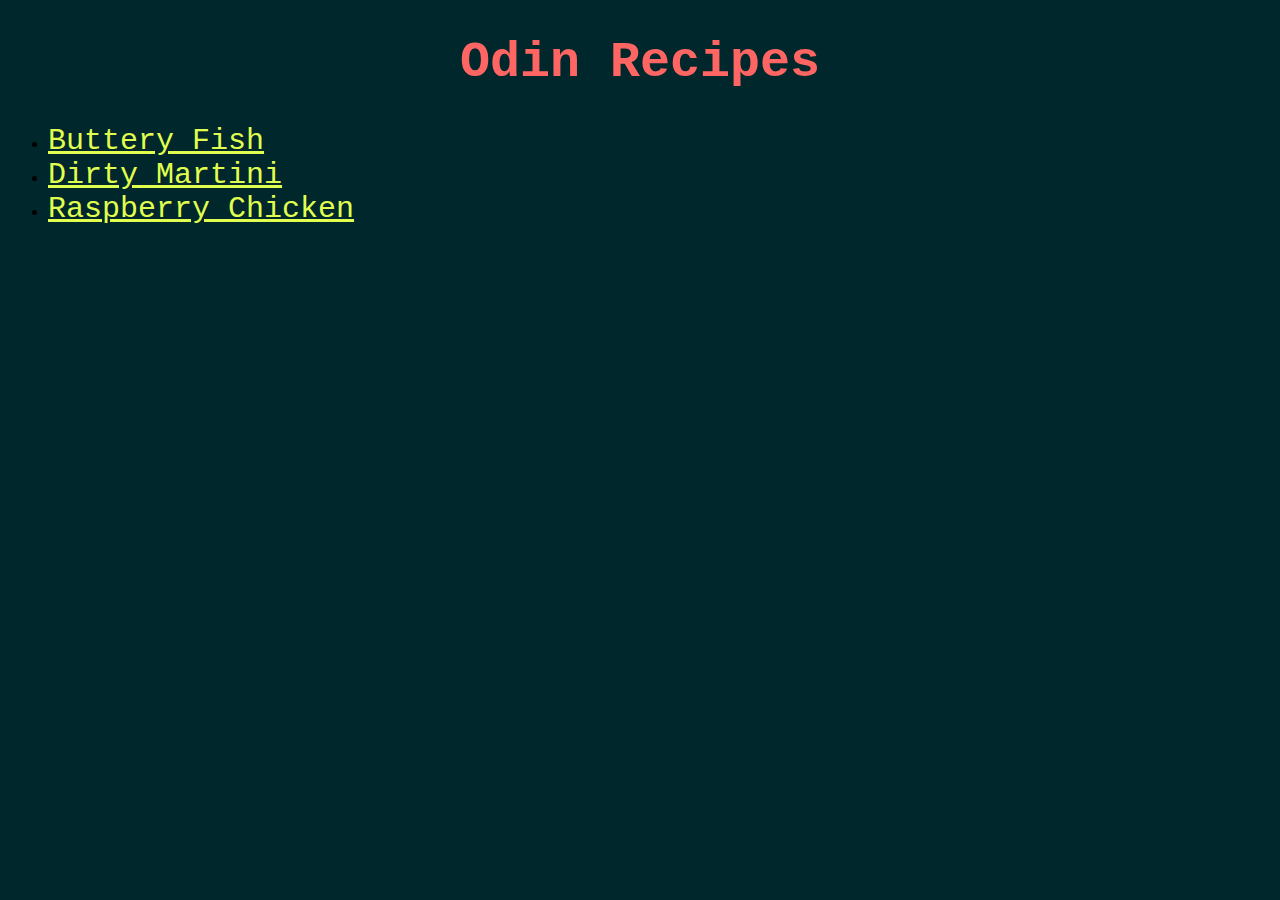
<file: index.html>
<!DOCTYPE html>
<html lang="en"> 
    <head>
        <link rel="stylesheet" href="style.css">
        <meta charset="UTF-8">
        <title>Odin Recipes</title>

    </head>

    <body>
        <h1>Odin Recipes</h1>
        <ul>
            <li><a href="recipes/buttery-fish.html">Buttery Fish</a></li>
            <li><a href="recipes/dirty-martini.html">Dirty Martini</a></li>
            <li><a href="recipes/raspberry-chicken.html">Raspberry Chicken</a></li>

        </ul>

    </body>
</html>
</file>
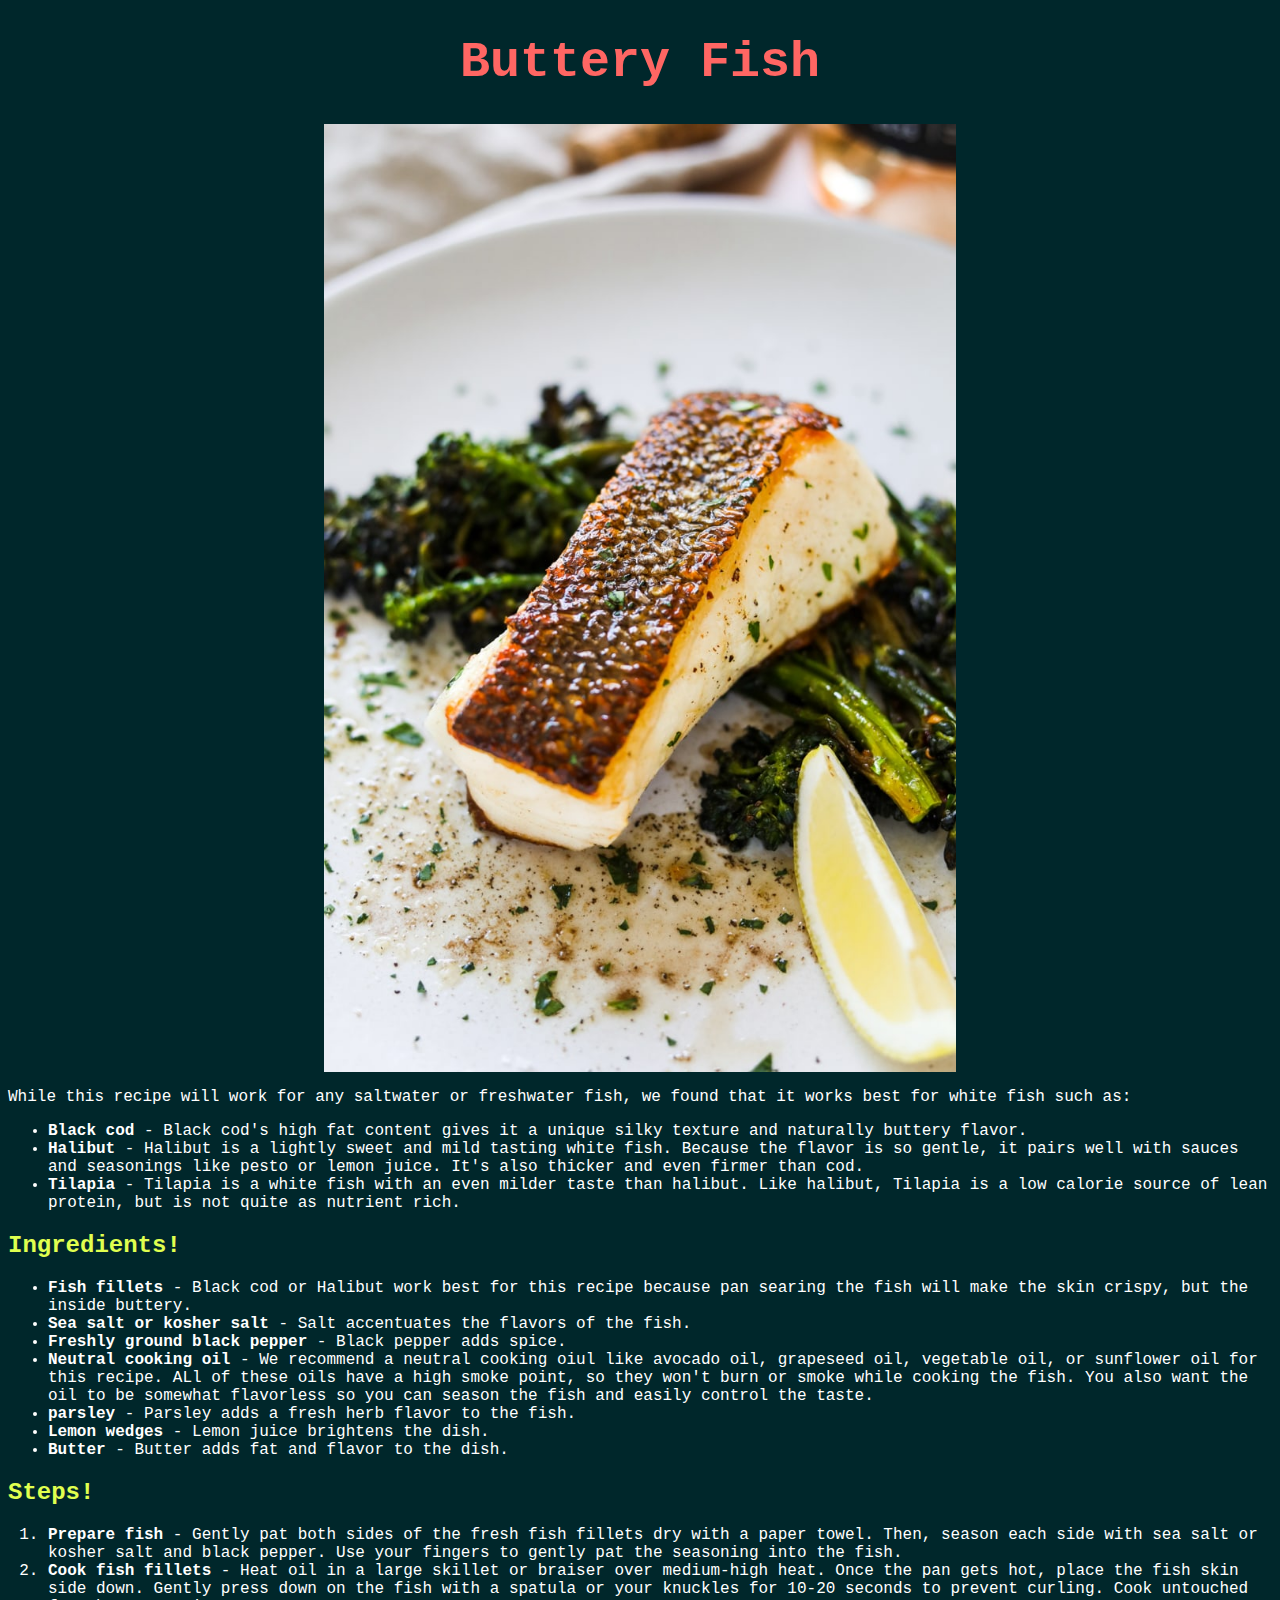
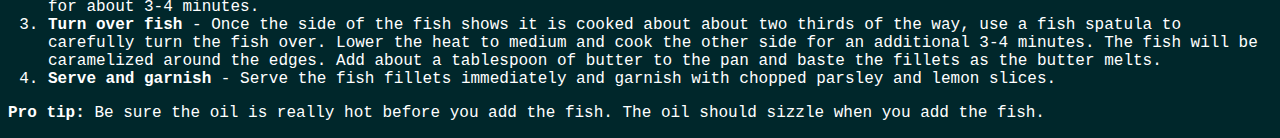
<file: recipes/buttery-fish.html>
<!DOCTYPE html>
<html lang="en">
<head>
    <meta charset="UTF-8">
    <meta http-equiv="X-UA-Compatible" content="IE=edge">
    <meta name="viewport" content="width=device-width, initial-scale=1.0">
    <title>Odin Recipes - Fish</title>

    <style>
        *{background-color: #00272B}
        h1{
            color:#FF6663;
            font-family:'Courier New', Courier, monospace;
            font-size: 50px;
            text-align:center;
        }
        h2{
            color:#E0FF4F;
            font-family: 'Courier New', Courier, monospace;
        }
        .text{
            color:white;
            font-family: 'Courier New', Courier, monospace;
        }
        .center {
            display: block;
            margin-left: auto;
            margin-right: auto;
             width: 50%;
        }
    
    </style>

</head>
<body>
    <h1>Buttery Fish</h1>
    <img src="../images/fish.jpg" class= "center"> 
    <p class="text">While this recipe will work for any saltwater or freshwater fish, we found that it works best for white fish such as:</p>
    <ul class="text">
        <li><strong>Black cod</strong> - Black cod's high fat content gives it a unique silky texture and naturally buttery flavor. </li>
        <li><strong>Halibut</strong> - Halibut is a lightly sweet and mild tasting white fish. Because the flavor is so gentle, it pairs well with sauces and seasonings like pesto or lemon juice. It's also thicker and even firmer than cod.</li>
        <li><strong>Tilapia</strong> - Tilapia is a white fish with an even milder taste than halibut. Like halibut, Tilapia is a low calorie source of lean protein, but is not quite as nutrient rich.</li>
    </ul>
    <h2>Ingredients!</h2>
    <ul class="text">
        <li><strong>Fish fillets</strong> - Black cod or Halibut work best for this recipe because pan searing the fish will make the skin crispy, but the inside buttery. </li>
        <li><strong>Sea salt or kosher salt</strong> - Salt accentuates the flavors of the fish.</li>
        <li><strong>Freshly ground black pepper</strong> - Black pepper adds spice.</li>
        <li><strong>Neutral cooking oil</strong> - We recommend a neutral cooking oiul like avocado oil, grapeseed oil, vegetable oil, or sunflower oil for this recipe. ALl of these oils have a high smoke point, so they won't burn or smoke while cooking the fish. You also want the oil to be somewhat flavorless so you can season the fish and easily control the taste.</li>
        <li><strong>parsley</strong> - Parsley adds a fresh herb flavor to the fish.</li>
        <li><strong>Lemon wedges</strong> - Lemon juice brightens the dish.</li>
        <li><strong>Butter</strong> - Butter adds fat and flavor to the dish.</li>
    </ul>
    
    <h2>Steps!</h2>
    <ol class="text">
        <li><strong>Prepare fish</strong> - Gently pat both sides of the fresh fish fillets dry with a paper towel. Then, season each side with sea salt or kosher salt and black pepper. Use your fingers to gently pat the seasoning into the fish.</li>
        <li><strong>Cook fish fillets</strong> - Heat oil in a large skillet or braiser over medium-high heat. Once the pan gets hot, place the fish skin side down. Gently press down on the fish with a spatula or your knuckles for 10-20 seconds to prevent curling. Cook untouched for about 3-4 minutes.</li>
        <li><strong>Turn over fish</strong> - Once the side of the fish shows it is cooked about about two thirds of the way, use a fish spatula to carefully turn the fish over. Lower the heat to medium and cook the other side for an additional 3-4 minutes. The fish will be caramelized around the edges. Add about a tablespoon of butter to the pan and baste the fillets as the butter melts.</li>
        <li><strong>Serve and garnish</strong> - Serve the fish fillets immediately and garnish with chopped parsley and lemon slices.</li>
    </ol>
   
    <p class="text"><strong>Pro tip:</strong> Be sure the oil is really hot before you add the fish. The oil should sizzle when you add the fish.</p></li>
    
</body>
</html>
</file>
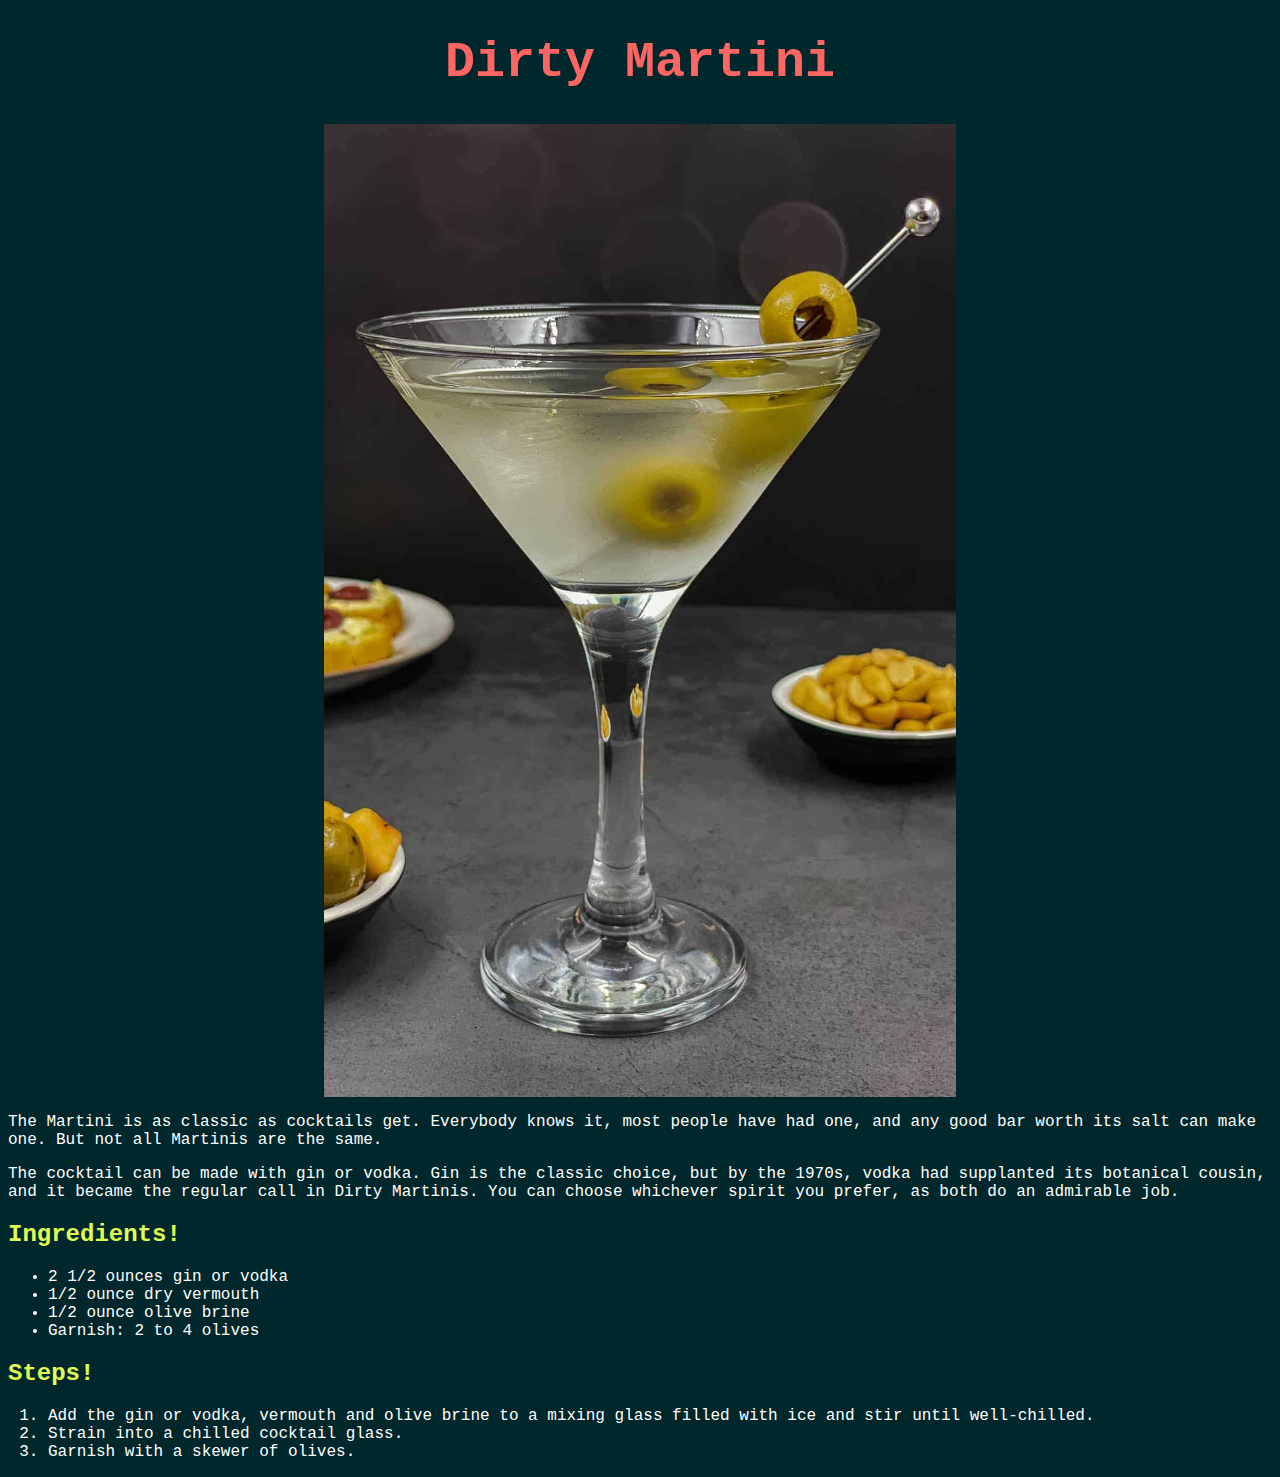
<file: recipes/dirty-martini.html>
<!DOCTYPE html>
<html lang="en">
<head>
    <meta charset="UTF-8">
    <meta http-equiv="X-UA-Compatible" content="IE=edge">
    <meta name="viewport" content="width=device-width, initial-scale=1.0">
    <title>Odin Recipes - Martini</title>

    <style>
        *{background-color: #00272B}
        h1{
            color:#FF6663;
            font-family:'Courier New', Courier, monospace;
            font-size: 50px;
            text-align:center;
        }
        h2{
            color:#E0FF4F;
            font-family: 'Courier New', Courier, monospace;
        }
        .text{
            color:white;
            font-family: 'Courier New', Courier, monospace;
        }
        .center {
            display: block;
            margin-left: auto;
            margin-right: auto;
             width: 50%;
        }
    
    </style>

</head>
<body>
    <h1>Dirty Martini</h1>
    <img src="../images/martini.jpg" class="center">
    <p class="text">The Martini is as classic as cocktails get. Everybody knows it, most people have had one, and any good bar worth its salt can make one. But not all Martinis are the same.</p>
    <p class="text">The cocktail can be made with gin or vodka. Gin is the classic choice, but by the 1970s, vodka had supplanted its botanical cousin, and it became the regular call in Dirty Martinis. You can choose whichever spirit you prefer, as both do an admirable job.</p>
    
    <h2>Ingredients!</h2>
    <ul class="text">
        <li>2 1/2 ounces gin or vodka</li>
        <li>1/2 ounce dry vermouth</li>
        <li>1/2 ounce olive brine</li>
        <li>Garnish: 2 to 4 olives</li>
    </ul>

    <h2>Steps!</h2>
    <ol class="text">
        <li>Add the gin or vodka, vermouth and olive brine to a mixing glass filled with ice and stir until well-chilled.</li>
        <li>Strain into a chilled cocktail glass.</li>
        <li>Garnish with a skewer of olives.</li>
    </ol>
    
</body>
</html>
</file>
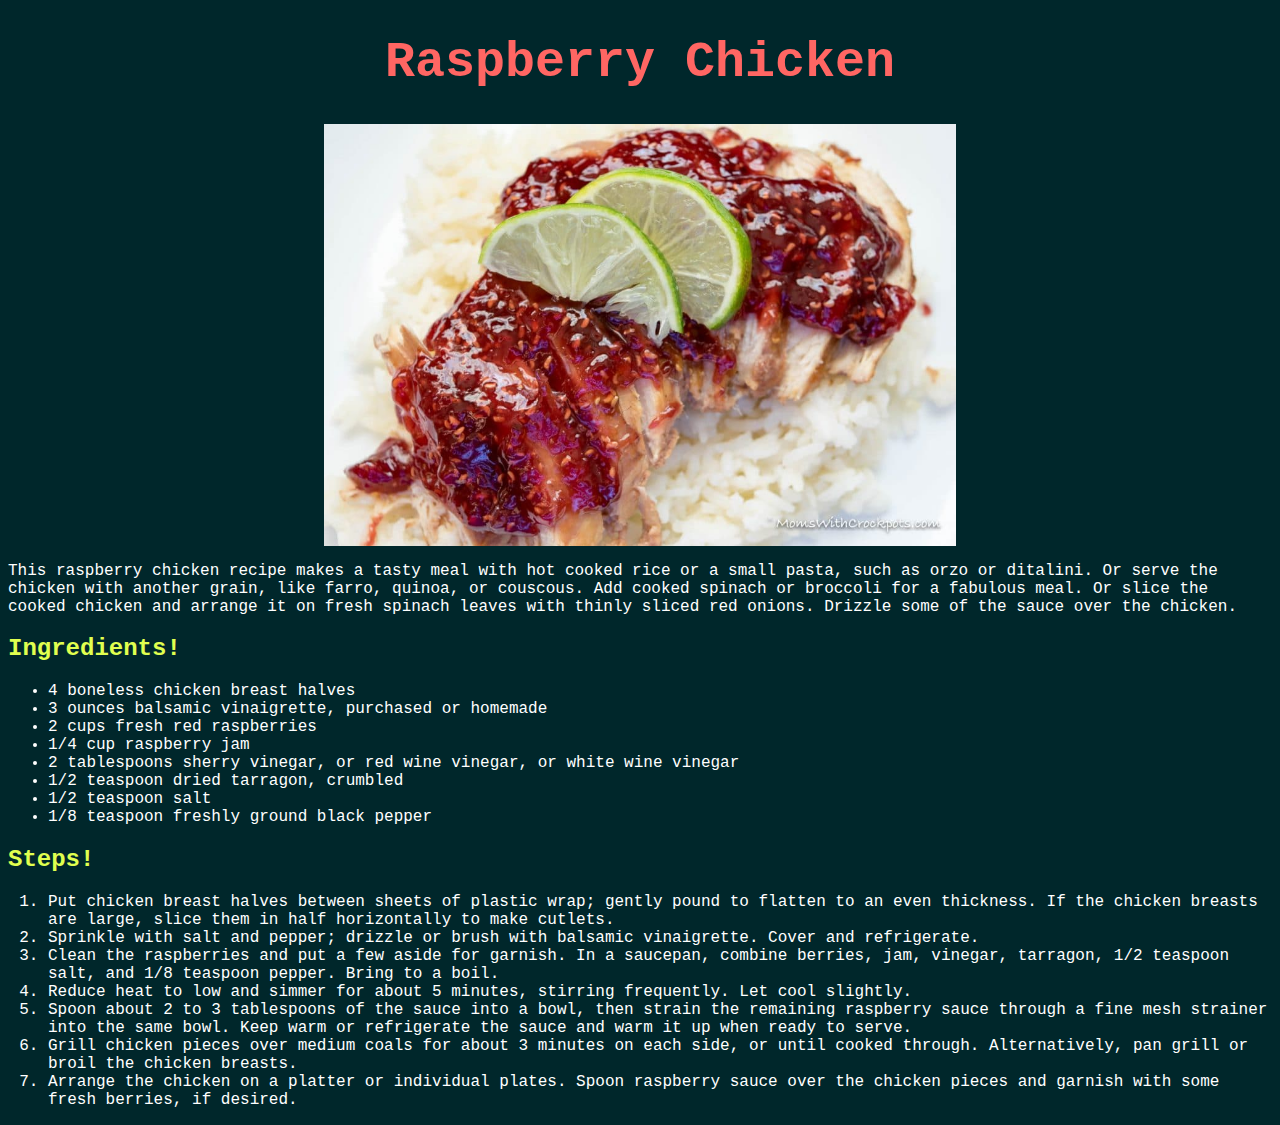
<file: recipes/raspberry-chicken.html>
<!DOCTYPE html>
<html lang="en">
<head>
    <meta charset="UTF-8">
    <meta http-equiv="X-UA-Compatible" content="IE=edge">
    <meta name="viewport" content="width=device-width, initial-scale=1.0">
    <title>Odin Recipes - Chicken</title>

    <style>
        *{background-color: #00272B}
        h1{
            color:#FF6663;
            font-family:'Courier New', Courier, monospace;
            font-size: 50px;
            text-align:center;
        }
        h2{
            color:#E0FF4F;
            font-family: 'Courier New', Courier, monospace;
        }
        .text{
            color:white;
            font-family: 'Courier New', Courier, monospace;
        }
        .center {
            display: block;
            margin-left: auto;
            margin-right: auto;
             width: 50%;
        }
    
    </style>

</head>
<body>
    <h1>Raspberry Chicken</h1>
    <img src="../images/chicken.jpg" class="center">
    <p class="text">This raspberry chicken recipe makes a tasty meal with hot cooked rice or a small pasta, such as orzo or ditalini. Or serve the chicken with another grain, like farro, quinoa, or couscous. Add cooked spinach or broccoli for a fabulous meal. Or slice the cooked chicken and arrange it on fresh spinach leaves with thinly sliced red onions. Drizzle some of the sauce over the chicken.</p>
    
    <h2>Ingredients!</h2>
    <ul class="text">
        <li>4 boneless chicken breast halves</li>
        <li>3 ounces balsamic vinaigrette, purchased or homemade</li>
        <li>2 cups fresh red raspberries</li>
        <li>1/4 cup raspberry jam</li>
        <li>2 tablespoons sherry vinegar, or red wine vinegar, or white wine vinegar</li>
        <li>1/2 teaspoon dried tarragon, crumbled</li>
        <li>1/2 teaspoon salt</li>
        <li>1/8 teaspoon freshly ground black pepper</li>
    </ul>

    <h2>Steps!</h2>
    <ol class="text">
        <li>Put chicken breast halves between sheets of plastic wrap; gently pound to flatten to an even thickness. If the chicken breasts are large, slice them in half horizontally to make cutlets.</li>
        <li>Sprinkle with salt and pepper; drizzle or brush with balsamic vinaigrette. Cover and refrigerate.</li>
        <li>Clean the raspberries and put a few aside for garnish. In a saucepan, combine berries, jam, vinegar, tarragon, 1/2 teaspoon salt, and 1/8 teaspoon pepper. Bring to a boil.</li>
        <li>Reduce heat to low and simmer for about 5 minutes, stirring frequently. Let cool slightly.</li>
        <li>Spoon about 2 to 3 tablespoons of the sauce into a bowl, then strain the remaining raspberry sauce through a fine mesh strainer into the same bowl. Keep warm or refrigerate the sauce and warm it up when ready to serve.</li>
        <li>Grill chicken pieces over medium coals for about 3 minutes on each side, or until cooked through. Alternatively, pan grill or broil the chicken breasts.</li>
        <li>Arrange the chicken on a platter or individual plates. Spoon raspberry sauce over the chicken pieces and garnish with some fresh berries, if desired.</li>
    </ol>
</body>
</html>
</file>
<file: style.css>
h1{
    color:#FF6663;
    font-family:'Courier New', Courier, monospace;
    font-size: 50px;
    text-align:center
}

*{
    background-color: #00272B;
    caret-color: #E0FF4F;
}
a{
    color: #E0FF4F;
    font-family: 'Courier New', Courier, monospace;
    font-size: 30px;

}
</file>
